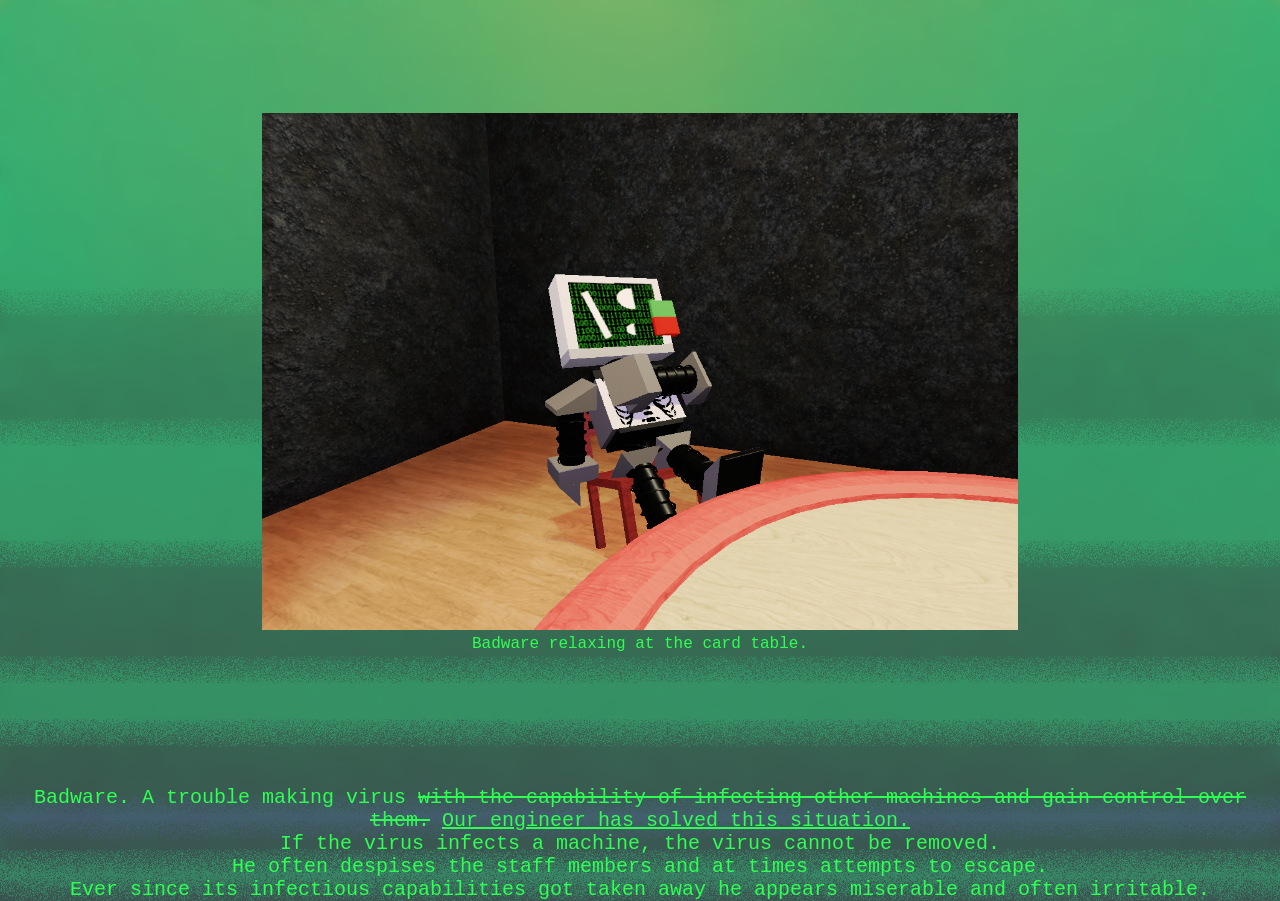
<file: badware.html>
<!DOCTYPE html>
<html lang="en">
<head>
    <meta charset="UTF-8">
    <meta name="viewport" content="width=device-width, initial-scale=1.0">
    <title>Badware</title>
    <link rel="stylesheet" href="stylesheet.css"/>
    <link rel="icon" href="faces/badwareOn.png"/>
</head>
<body>
    <a href="index.html" id="home">⌂</a><br/>
    <img src="images/badwarePic.png" style="width: 20cm;"/>
    <figcaption id="pageSpace">Badware relaxing at the card table.</figcaption>
    
    <p>Badware. A trouble making virus <s>with the capability of infecting other machines and gain control over them.</s> <u>Our engineer has solved this situation.</u></p>
    <p>If the virus infects a machine, the virus cannot be removed.</p>
    <p>He often despises the staff members and at times attempts to escape.</p>
    <p>Ever since its infectious capabilities got taken away he appears miserable and often irritable.</p>

    <!--Our badware has been separated from the the usual hive mind of the badware virus
    and because his ability to infect other robotics has been taken away he often feels useless in a way,
    I've been trying to get him to feel better but haven't gotten any good improvement... -Manatee-->
</body></html>
</file>
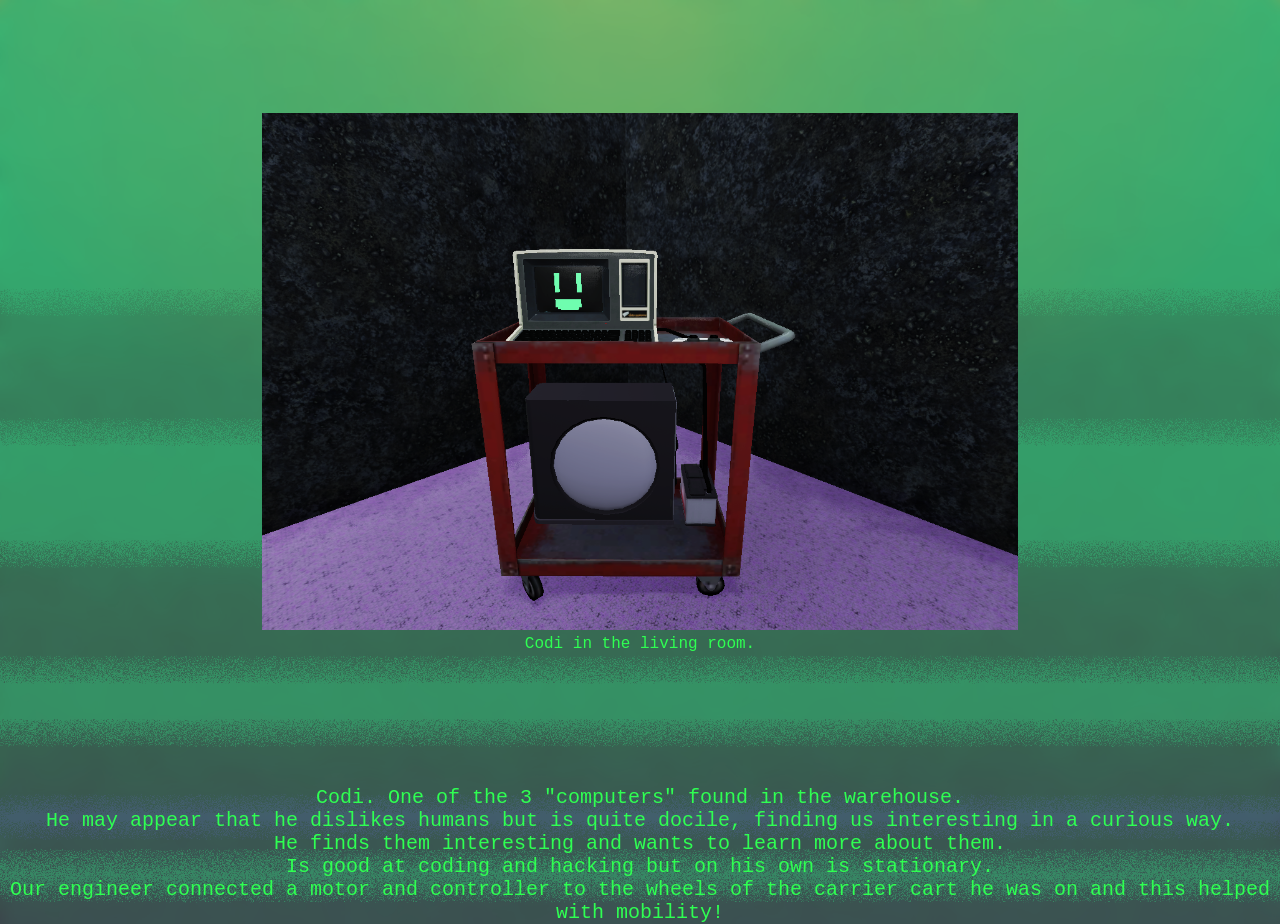
<file: codi.html>
<!DOCTYPE html>
<html lang="en">
<head>
    <meta charset="UTF-8">
    <meta name="viewport" content="width=device-width, initial-scale=1.0">
    <title>Codi</title>
    <link rel="stylesheet" href="stylesheet.css"/>
    <link rel="icon" href="faces/codi.png"/>
</head>
<body>
    <a href="index.html" id="home">⌂</a><br/>
    <img src="images/codiPic.png" style="width: 20cm;"/>
    <figcaption id="pageSpace">Codi in the living room.</figcaption>
    
    <p>Codi. One of the 3 "computers" found in the warehouse.</p>
    <p>He may appear that he dislikes humans but is quite docile, finding us interesting in a curious way.</p>
    <p>He finds them interesting and wants to learn more about them.</p>
    <p>Is good at coding and hacking but on his own is stationary.</p> 
    <p>Our engineer connected a motor and controller to the wheels of the carrier cart he was on and this helped with mobility!</p>
</body></html>
</file>
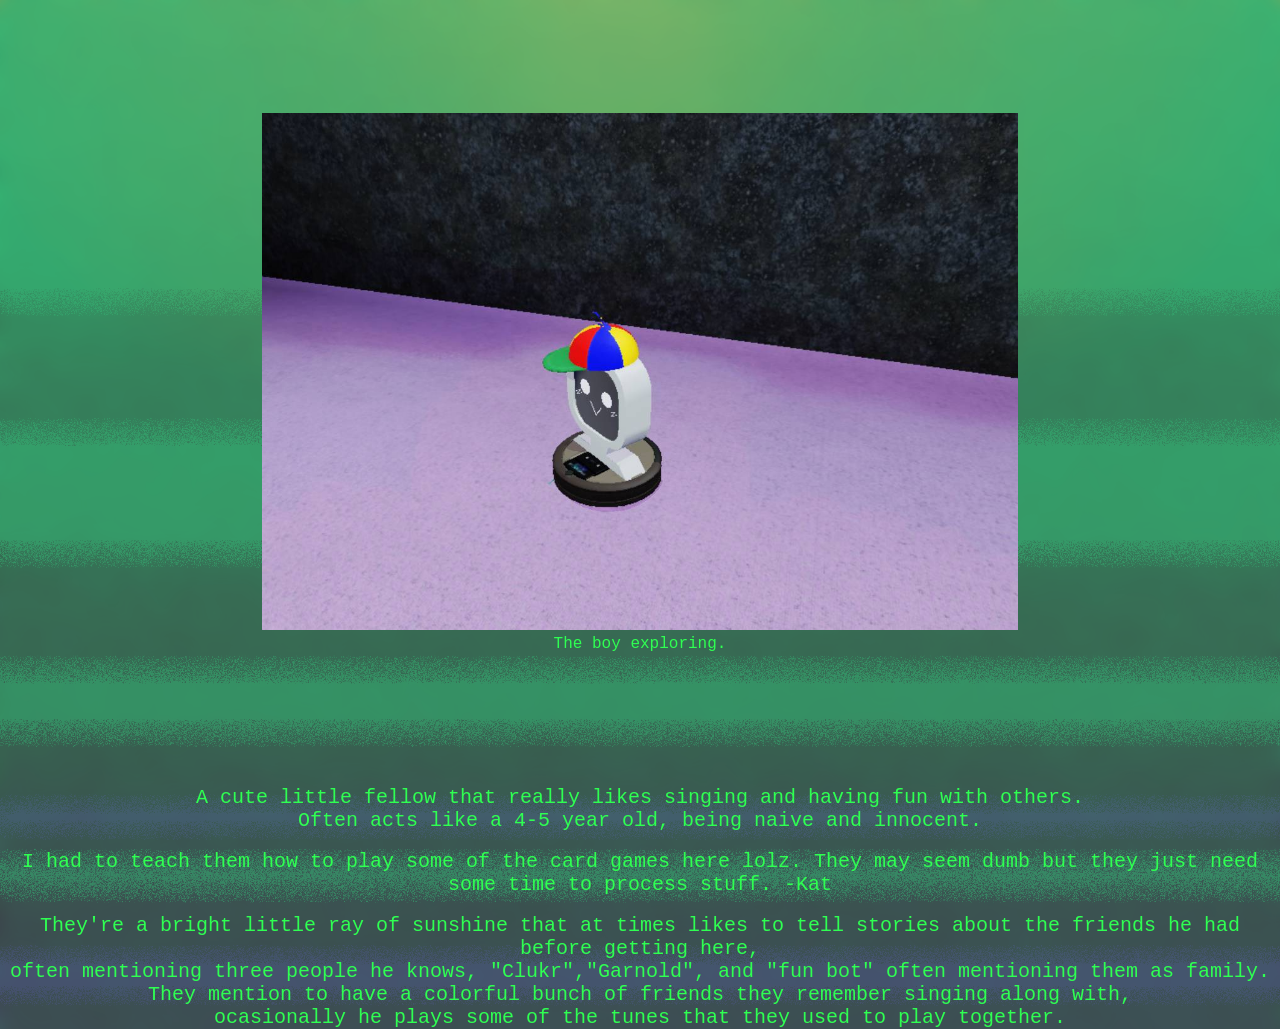
<file: funcomputer.html>
<!DOCTYPE html>
<html lang="en">
<head>
    <meta charset="UTF-8">
    <meta name="viewport" content="width=device-width, initial-scale=1.0">
    <title>Mr Fun Computer</title>
    <link rel="stylesheet" href="stylesheet.css"/>
    <link rel="icon" href="faces/funcomputerOn.png"/>
</head>
<body>
    <a href="index.html" id="home">⌂</a><br/>
    <img src="images/funcomputerPic.jpg" style="width: 20cm;"/>
    <figcaption id="pageSpace">The boy exploring.</figcaption>

    <p>A cute little fellow that really likes singing and having fun with others.</p>
    <p>Often acts like a 4-5 year old, being naive and innocent.</p><br/>
    <p>I had to teach them how to play some of the card games here lolz. They may seem dumb but they just need some time to process stuff. -Kat</p><br/>
    <p>They're a bright little ray of sunshine that at times likes to tell stories about the friends he had before getting here,</p>
    <p>often mentioning three people he knows, "Clukr","Garnold", and "fun bot" often mentioning them as family.</p>
    <p>They mention to have a colorful bunch of friends they remember singing along with,</p>
    <p>ocasionally he plays some of the tunes that they used to play together.</p>
</body>
</html>
</file>
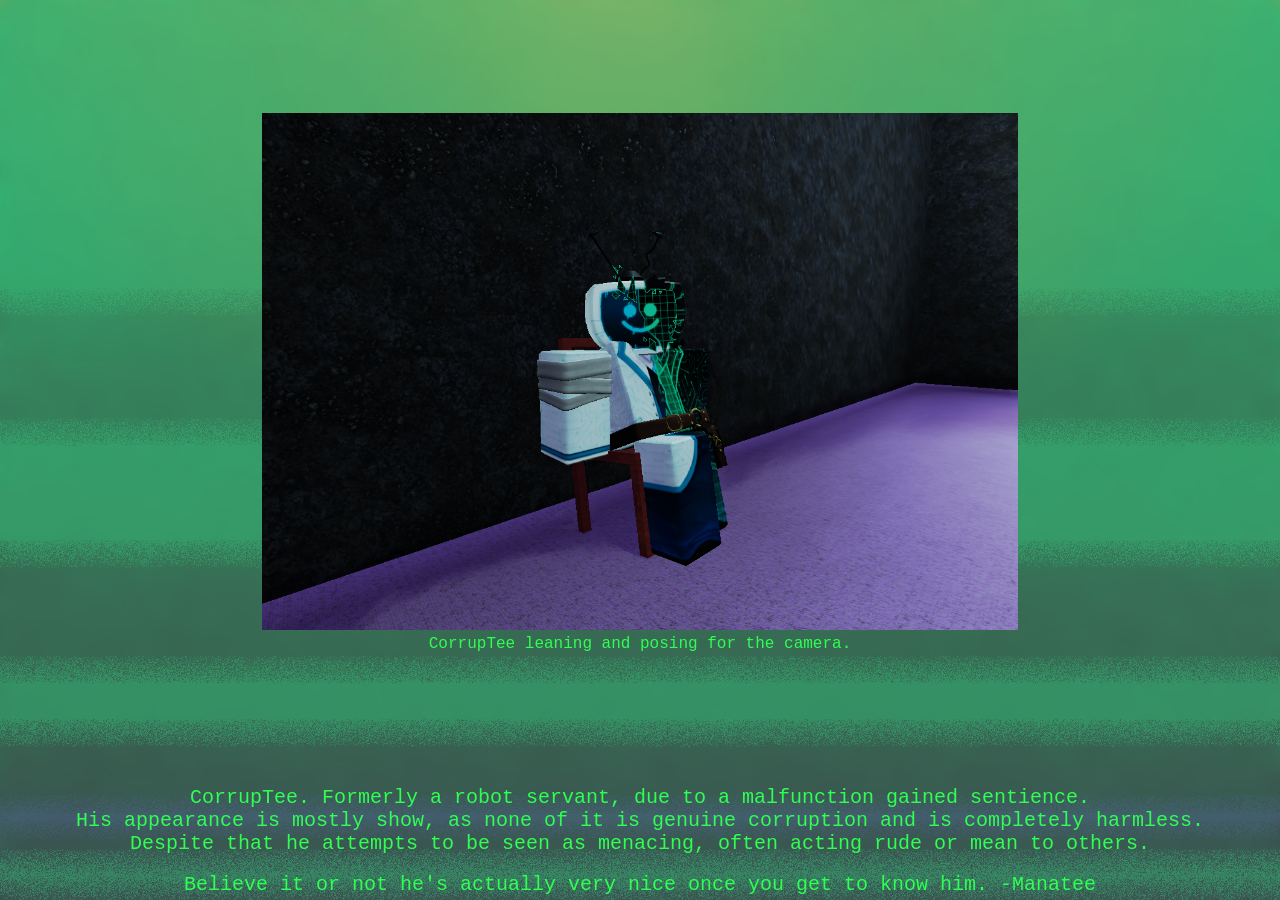
<file: idiot.html>
<!DOCTYPE html>
<html lang="en">
<head>
    <meta charset="UTF-8">
    <meta name="viewport" content="width=device-width, initial-scale=1.0">
    <title>CorrupTee</title>
    <link rel="stylesheet" href="stylesheet.css"/>
    <link rel="icon" href="faces/idiotOn.png"/>
</head>
<body>
    <a href="index.html" id="home">⌂</a><br/>
    <img src="images/idiotPic.png" style="width: 20cm;"/>
    <figcaption id="pageSpace">CorrupTee leaning and posing for the camera.</figcaption>

    <p>CorrupTee. Formerly a robot servant, due to a malfunction gained sentience.</p>
    <p>His appearance is mostly show, as none of it is genuine corruption and is completely harmless.</p>
    <p>Despite that he attempts to be seen as menacing, often acting rude or mean to others.</p><br/>
    <p>Believe it or not he's actually very nice once you get to know him. -Manatee</p>
</body></html>
</file>
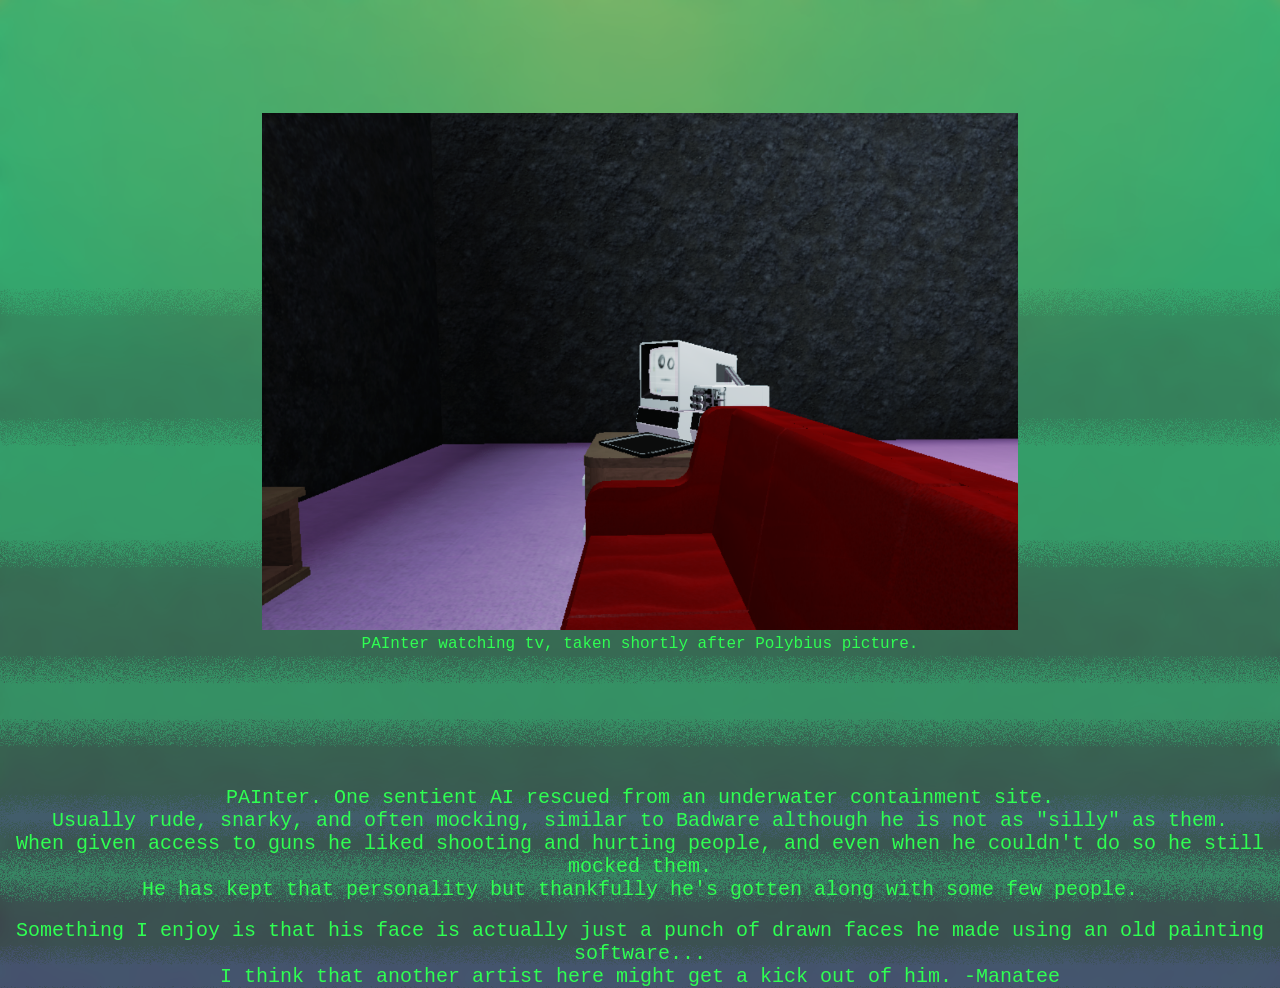
<file: painter.html>
<!DOCTYPE html>
<html lang="en">
<head>
    <meta charset="UTF-8">
    <meta name="viewport" content="width=device-width, initial-scale=1.0">
    <title>Painter</title>
    <link rel="stylesheet" href="stylesheet.css"/>
    <link rel="icon" href="faces/painterOn.png"/>
</head>
<body>
    <a href="index.html" id="home">⌂</a><br/>
    <img src="images/painterPic.png" style="width: 20cm;"/>
    <figcaption id="pageSpace">PAInter watching tv, taken shortly after Polybius picture.</figcaption>

    <p>PAInter. One sentient AI rescued from an underwater containment site.</p>
    <p>Usually rude, snarky, and often mocking, similar to Badware although he is not as "silly" as them.</p>
    <p>When given access to guns he liked shooting and hurting people, and even when he couldn't do so he still mocked them.</p>
    <p>He has kept that personality but thankfully he's gotten along with some few people.</p><br/>
    <p>Something I enjoy is that his face is actually just a punch of drawn faces he made using an old painting software...</p>
    <p>I think that another artist here might get a kick out of him. -Manatee</p>
</body></html>
</file>
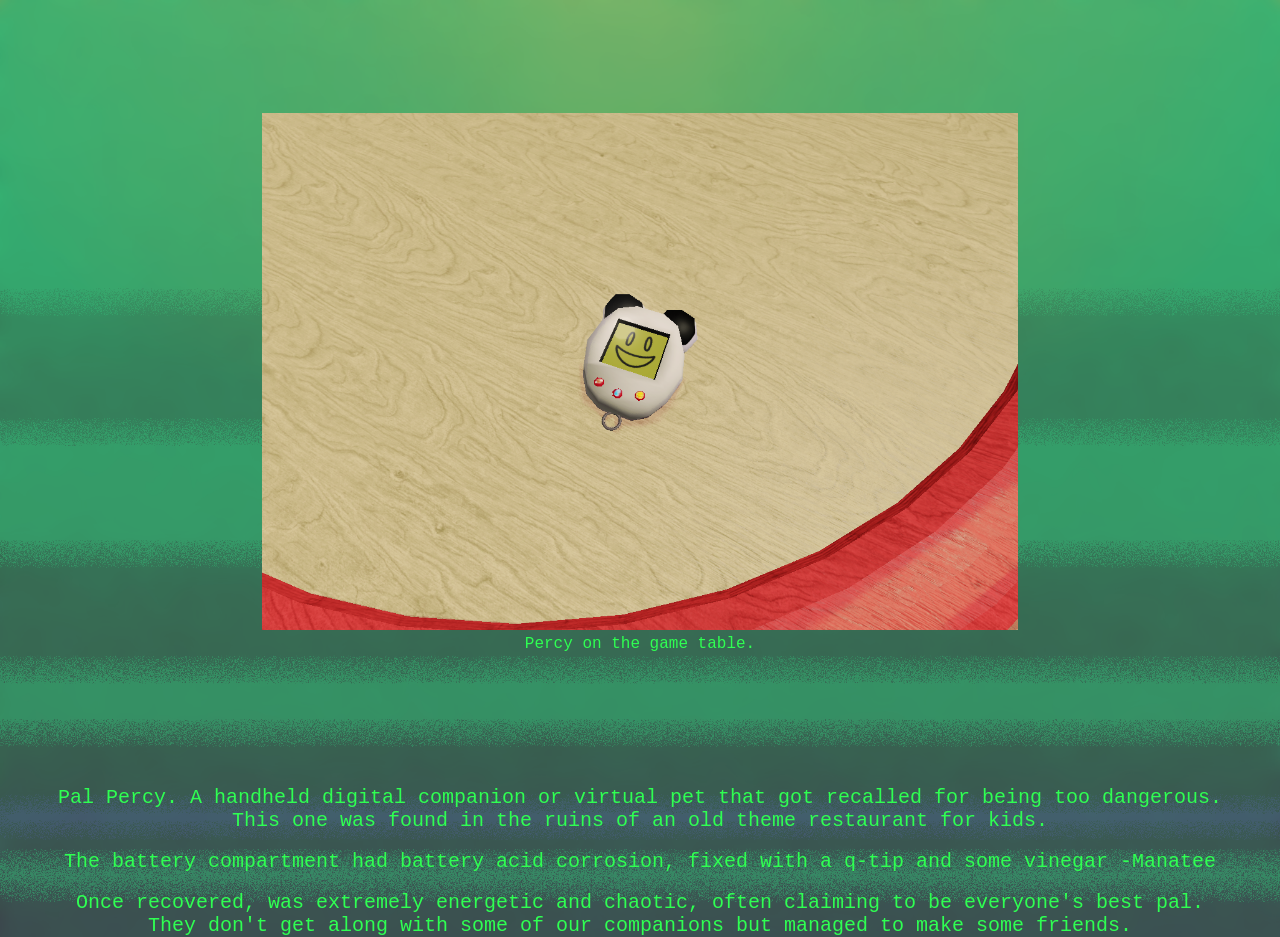
<file: percy.html>
<!DOCTYPE html>
<html lang="en">
<head>
    <meta charset="UTF-8">
    <meta name="viewport" content="width=device-width, initial-scale=1.0">
    <title>Percy</title>
    <link rel="stylesheet" href="stylesheet.css"/>
    <link rel="icon" href="faces/percyHappy.png"/>
</head>
<body>
    <a href="index.html" id="home">⌂</a><br/>
    <img src="images/percyPic.png" style="width: 20cm;"/>
    <figcaption id="pageSpace">Percy on the game table.</figcaption>

    <p>Pal Percy. A handheld digital companion or virtual pet that got recalled for being too dangerous.</p>
    <p>This one was found in the ruins of an old theme restaurant for kids.</p><br/>
    <p>The battery compartment had battery acid corrosion, fixed with a q-tip and some vinegar -Manatee</p><br/>
    <p>Once recovered, was extremely energetic and chaotic, often claiming to be everyone's best pal.</p> 
    <p>They don't get along with some of our companions but managed to make some friends.</p>
</body></html>
</file>
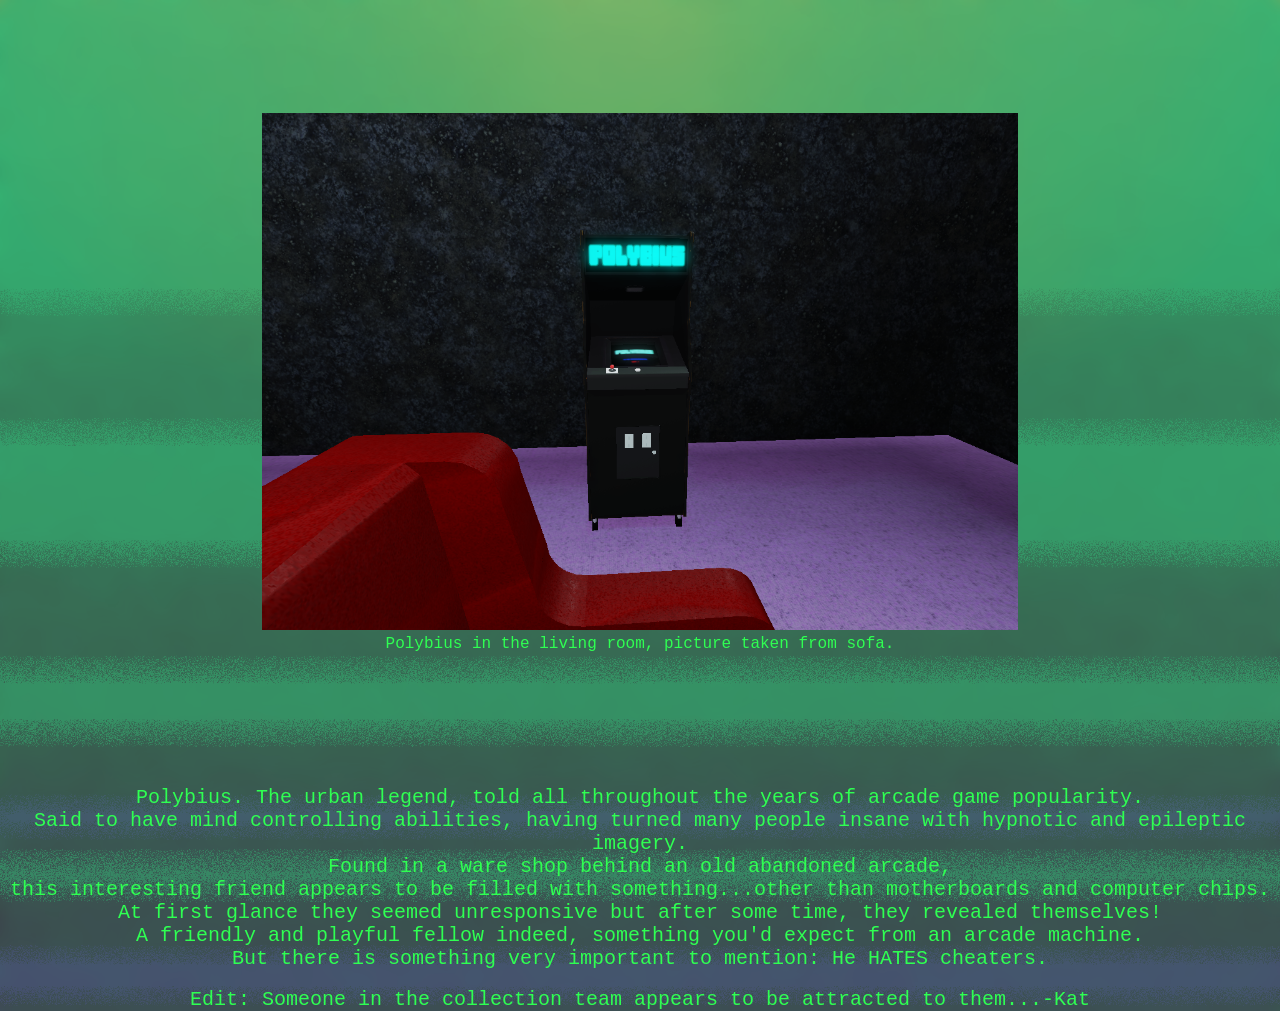
<file: polybius.html>
<!DOCTYPE html>
<html lang="en">
<head>
    <meta charset="UTF-8">
    <meta name="viewport" content="width=device-width, initial-scale=1.0">
    <title>Polybius</title>
    <link rel="stylesheet" href="stylesheet.css"/>
    <link rel="icon" href="faces/polybiusOn.jpeg"/>
</head>
<body>
    <a href="index.html" id="home">⌂</a><br/>
    <img src="images/polybiusPic.png" style="width: 20cm;"/>
    <figcaption id="pageSpace">Polybius in the living room, picture taken from sofa.</figcaption>
    
    <p>Polybius. The urban legend, told all throughout the years of arcade game popularity.</p>
    <p>Said to have mind controlling abilities, having turned many people insane with hypnotic and epileptic imagery.</p>
    <p>Found in a ware shop behind an old abandoned arcade,</p>
    <p>this interesting friend appears to be filled with something...other than motherboards and computer chips.</p>
    <p>At first glance they seemed unresponsive but after some time, they revealed themselves!</p>
    <p>A friendly and playful fellow indeed, something you'd expect from an arcade machine.</p>
    <p>But there is something very important to mention: He HATES cheaters.</p><br/>
    <p>Edit: Someone in the collection team appears to be attracted to them...-Kat</p>

    <!--Heart rate: 73
        5.4 breaths per minute
        No signs of decay
        93°f (33.8889°c) lower temperature than normal but relatively healthy
        Just impressive -Stain-->
</body></html>
</file>
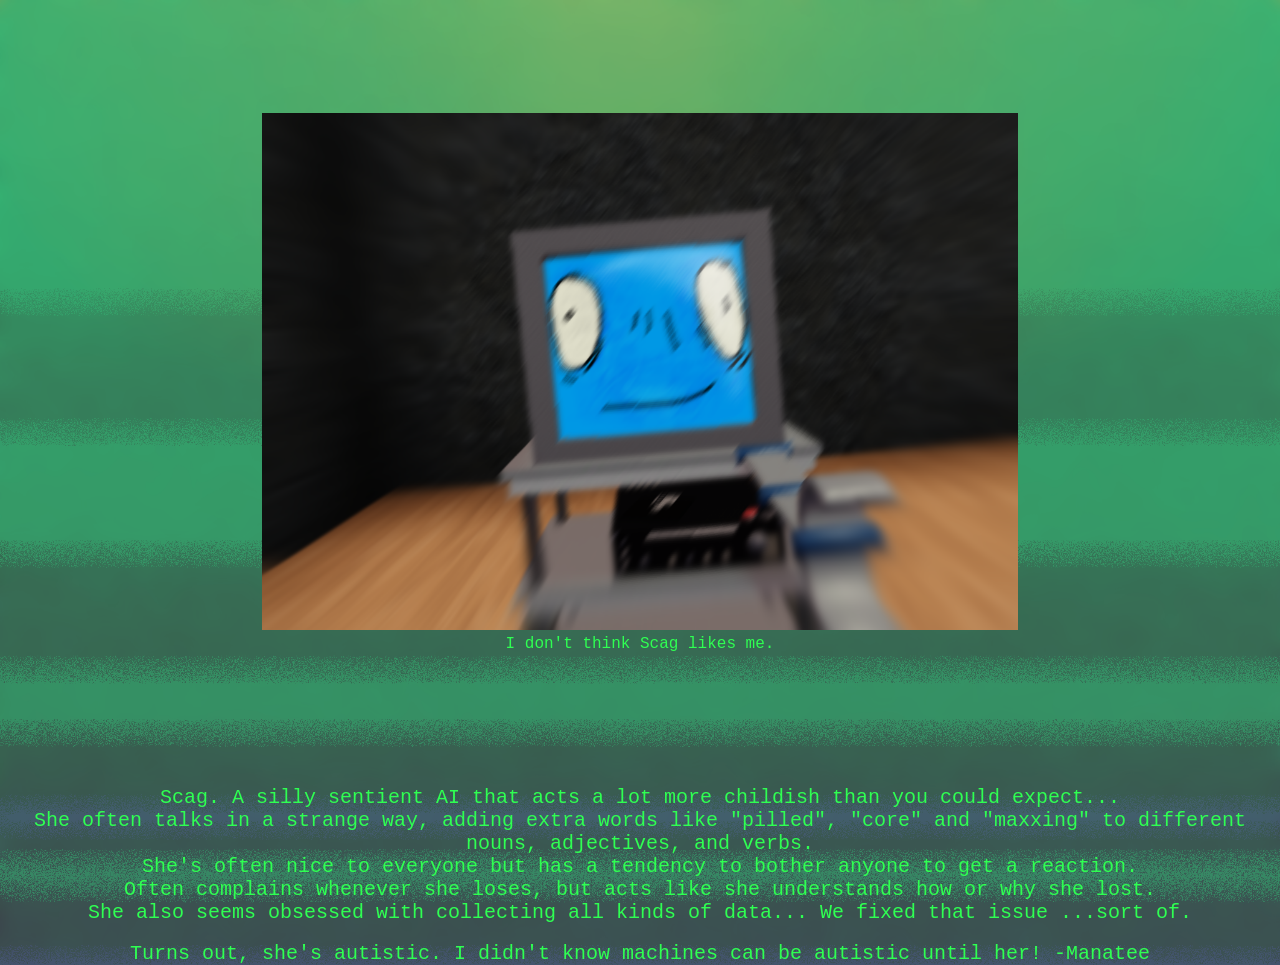
<file: scag.html>
<!DOCTYPE html>
<html lang="en">
<head>
    <meta charset="UTF-8">
    <meta name="viewport" content="width=device-width, initial-scale=1.0">
    <title>Scag</title>
    <link rel="stylesheet" href="stylesheet.css"/>
    <link rel="icon" href="faces/scagOn.png"/>
</head>
<body>
    <a href="index.html" id="home">⌂</a><br/>
    <img src="images/scagPic.png" alt="Scarecore" style="width: 20cm;"/>
    <figcaption id="pageSpace">I don't think Scag likes me.</figcaption>

    <p>Scag. A silly sentient AI that acts a lot more childish than you could expect...</p>
    <p>She often talks in a strange way, adding extra words like "pilled", "core" and "maxxing" to different nouns, adjectives, and verbs.</p>
    <p>She's often nice to everyone but has a tendency to bother anyone to get a reaction.</p>
    <p>Often complains whenever she loses, but acts like she understands how or why she lost.</p>
    <p>She also seems obsessed with collecting all kinds of data... We fixed that issue ...sort of.</p><br/>
    <p>Turns out, she's autistic. I didn't know machines can be autistic until her! -Manatee</p>
</body></html>
</file>
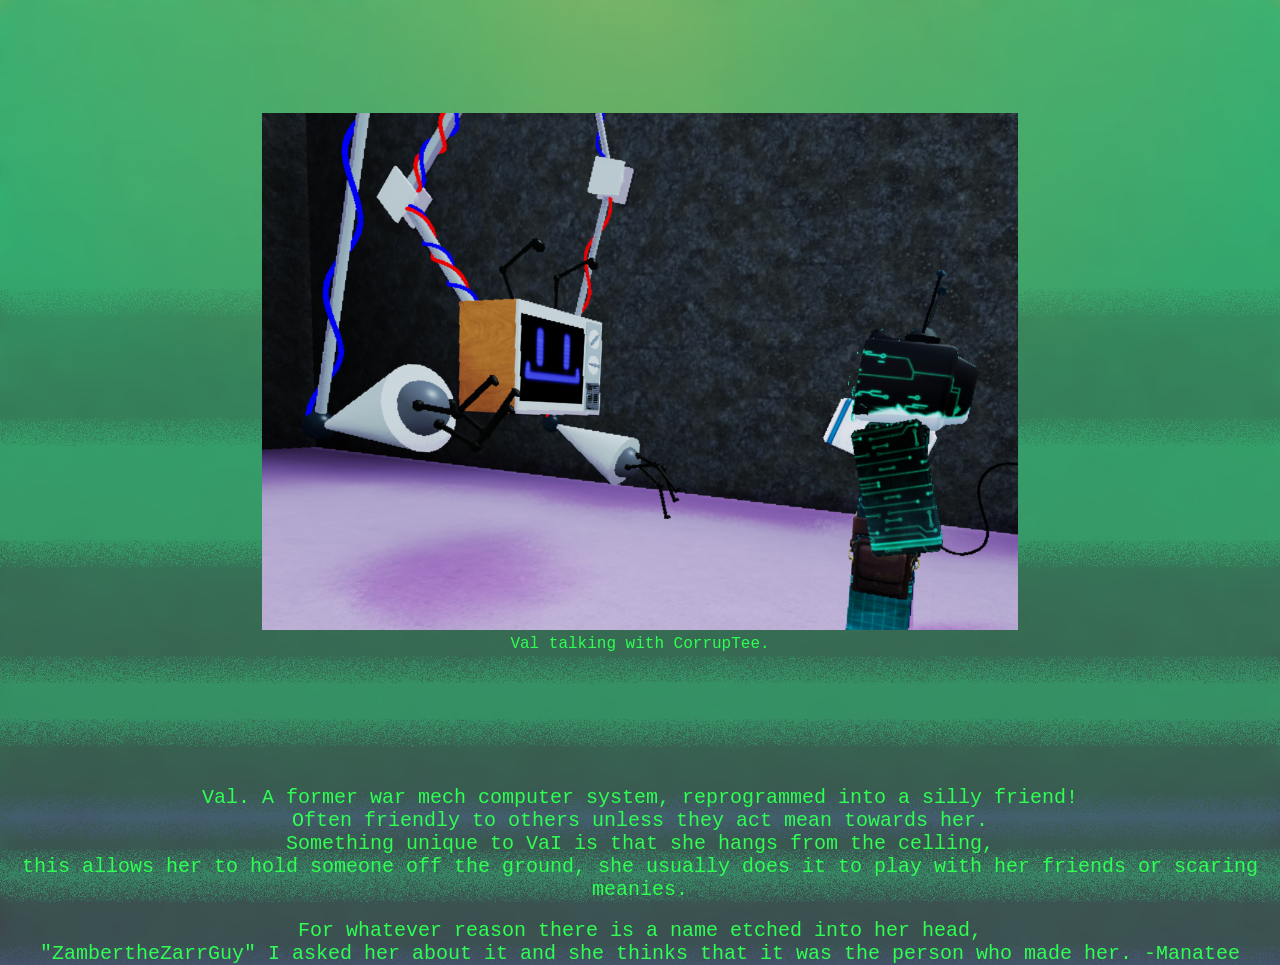
<file: val.html>
<!DOCTYPE html>
<html lang="en">
<head>
    <meta charset="UTF-8">
    <meta name="viewport" content="width=device-width, initial-scale=1.0">
    <title>Val</title>
    <link rel="stylesheet" href="stylesheet.css"/>
    <link rel="icon" href="faces/valOn.png"/>
</head>
<body>
    <a href="index.html" id="home">⌂</a><br/>
    <img src="images/valPic.png" style="width: 20cm;"/>
    <figcaption id="pageSpace">Val talking with CorrupTee.</figcaption>

    <p>Val. A former war mech computer system, reprogrammed into a silly friend!</p>
    <p>Often friendly to others unless they act mean towards her.</p>
    <p>Something unique to VaI is that she hangs from the celling,</p>
    <p>this allows her to hold someone off the ground, she usually does it to play with her friends or scaring meanies.</p><br/>
    <p>For whatever reason there is a name etched into her head,</p>
    <p>"ZambertheZarrGuy" I asked her about it and she thinks that it was the person who made her. -Manatee</p>
</body></html>
</file>
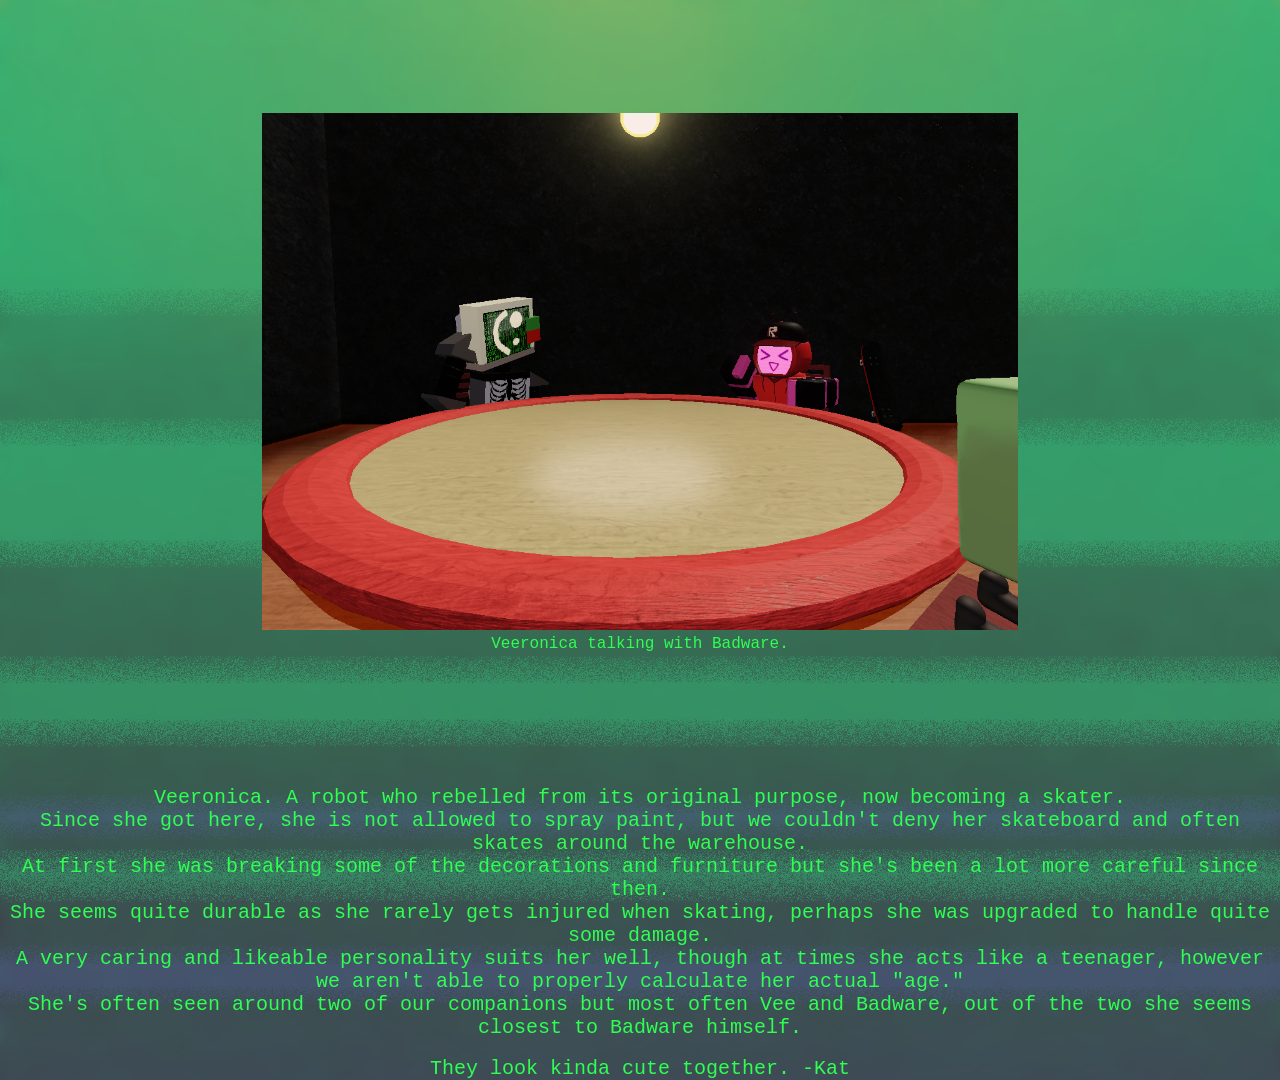
<file: veeronica.html>
<!DOCTYPE html>
<html lang="en">
<head>
    <meta charset="UTF-8">
    <meta name="viewport" content="width=device-width, initial-scale=1.0">
    <title>Veeronica</title>
    <link rel="stylesheet" href="stylesheet.css"/>
    <link rel="icon" href="faces/veeronicaOn.png"/>
</head>
<body>
    <a href="index.html" id="home">⌂</a><br/>
    <img src="images/veeronicaPic.png" style="width: 20cm;"/>
    <figcaption id="pageSpace">Veeronica talking with Badware.</figcaption>

    <p>Veeronica. A robot who rebelled from its original purpose, now becoming a skater.</p>
    <p>Since she got here, she is not allowed to spray paint, but we couldn't deny her skateboard and often skates around the warehouse.</p>
    <p>At first she was breaking some of the decorations and furniture but she's been a lot more careful since then.</p>
    <p>She seems quite durable as she rarely gets injured when skating, perhaps she was upgraded to handle quite some damage.</p>
    <p>A very caring and likeable personality suits her well, though at times she acts like a teenager, however we aren't able to properly calculate her actual "age."</p>
    <p>She's often seen around two of our companions but most often Vee and Badware, out of the two she seems closest to Badware himself.</p><br/>
    <p>They look kinda cute together. -Kat</p>
</body></html>
</file>
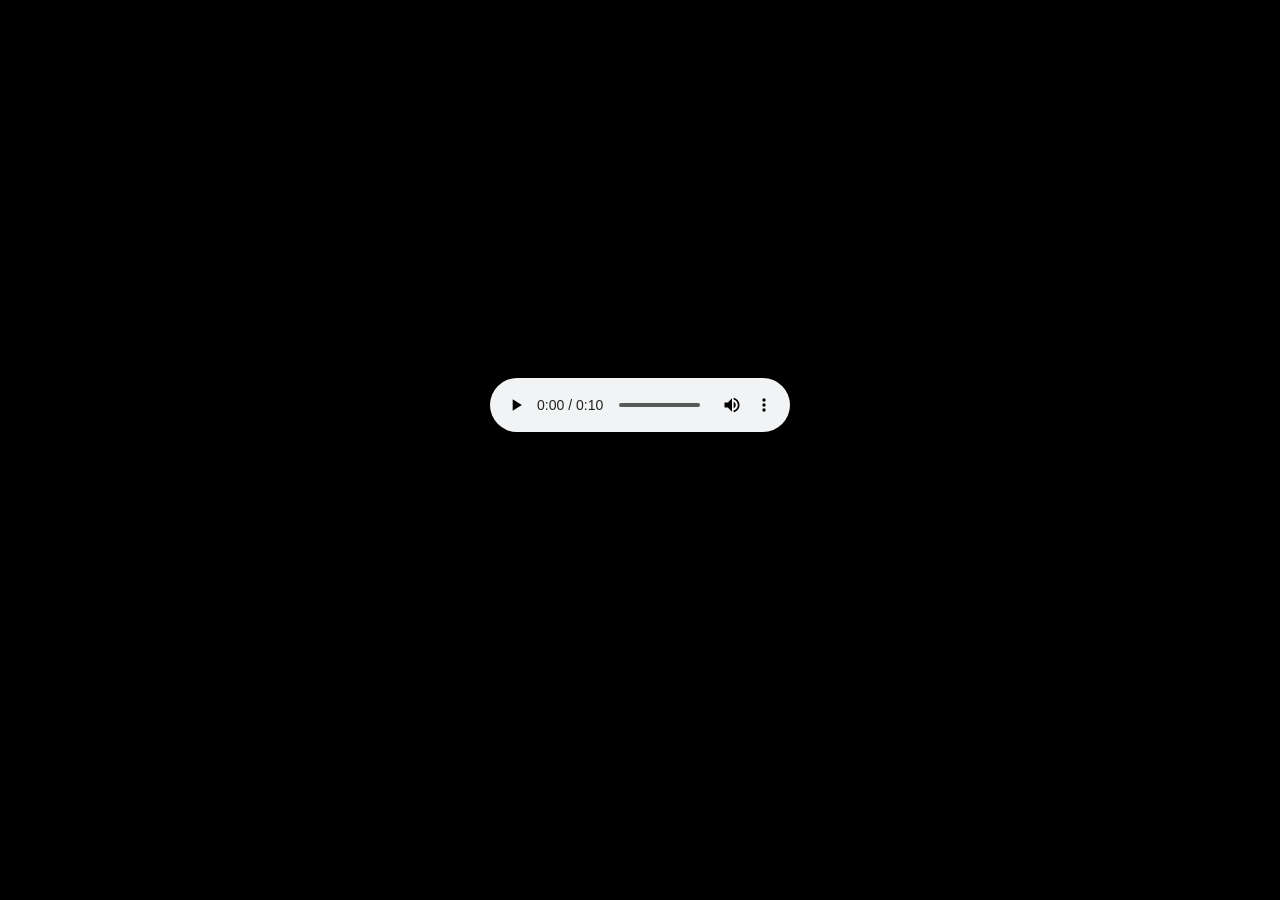
<file: ▓.html>
<!DOCTYPE html>
<html lang="en">
<head>
    <meta charset="UTF-8">
    <meta name="viewport" content="width=device-width, initial-scale=1.0">
    <title>▓</title>
    <style>*{margin: 0px auto;background-color: black;}</style>
</head>
<body>
<div style="margin-bottom: 10cm;"></div>
<audio src="media/▓.mp3" controls style="display: block;"></audio>
</body></html>
</file>
<file: stylesheet.css>
@font-face {font-family: typewriter; src: url('https://www.1001fonts.com/monospace-font.html?size=-1&page=9');}
*{margin: 0px auto; color: rgb(47, 255, 82); text-align: center; font-family: 'Courier New', Courier, monospace}
body{background-image: url('images/background.png'); background-size: cover; background-repeat: no-repeat;}
p{font-size: 20px;}
#home{font-size: 100px; position:relative; right: 24cm; color: darkviolet;}
#pageSpace{margin-bottom: 3.5cm;}
/*Why are you looking in the stylesheet?*/
</file>
